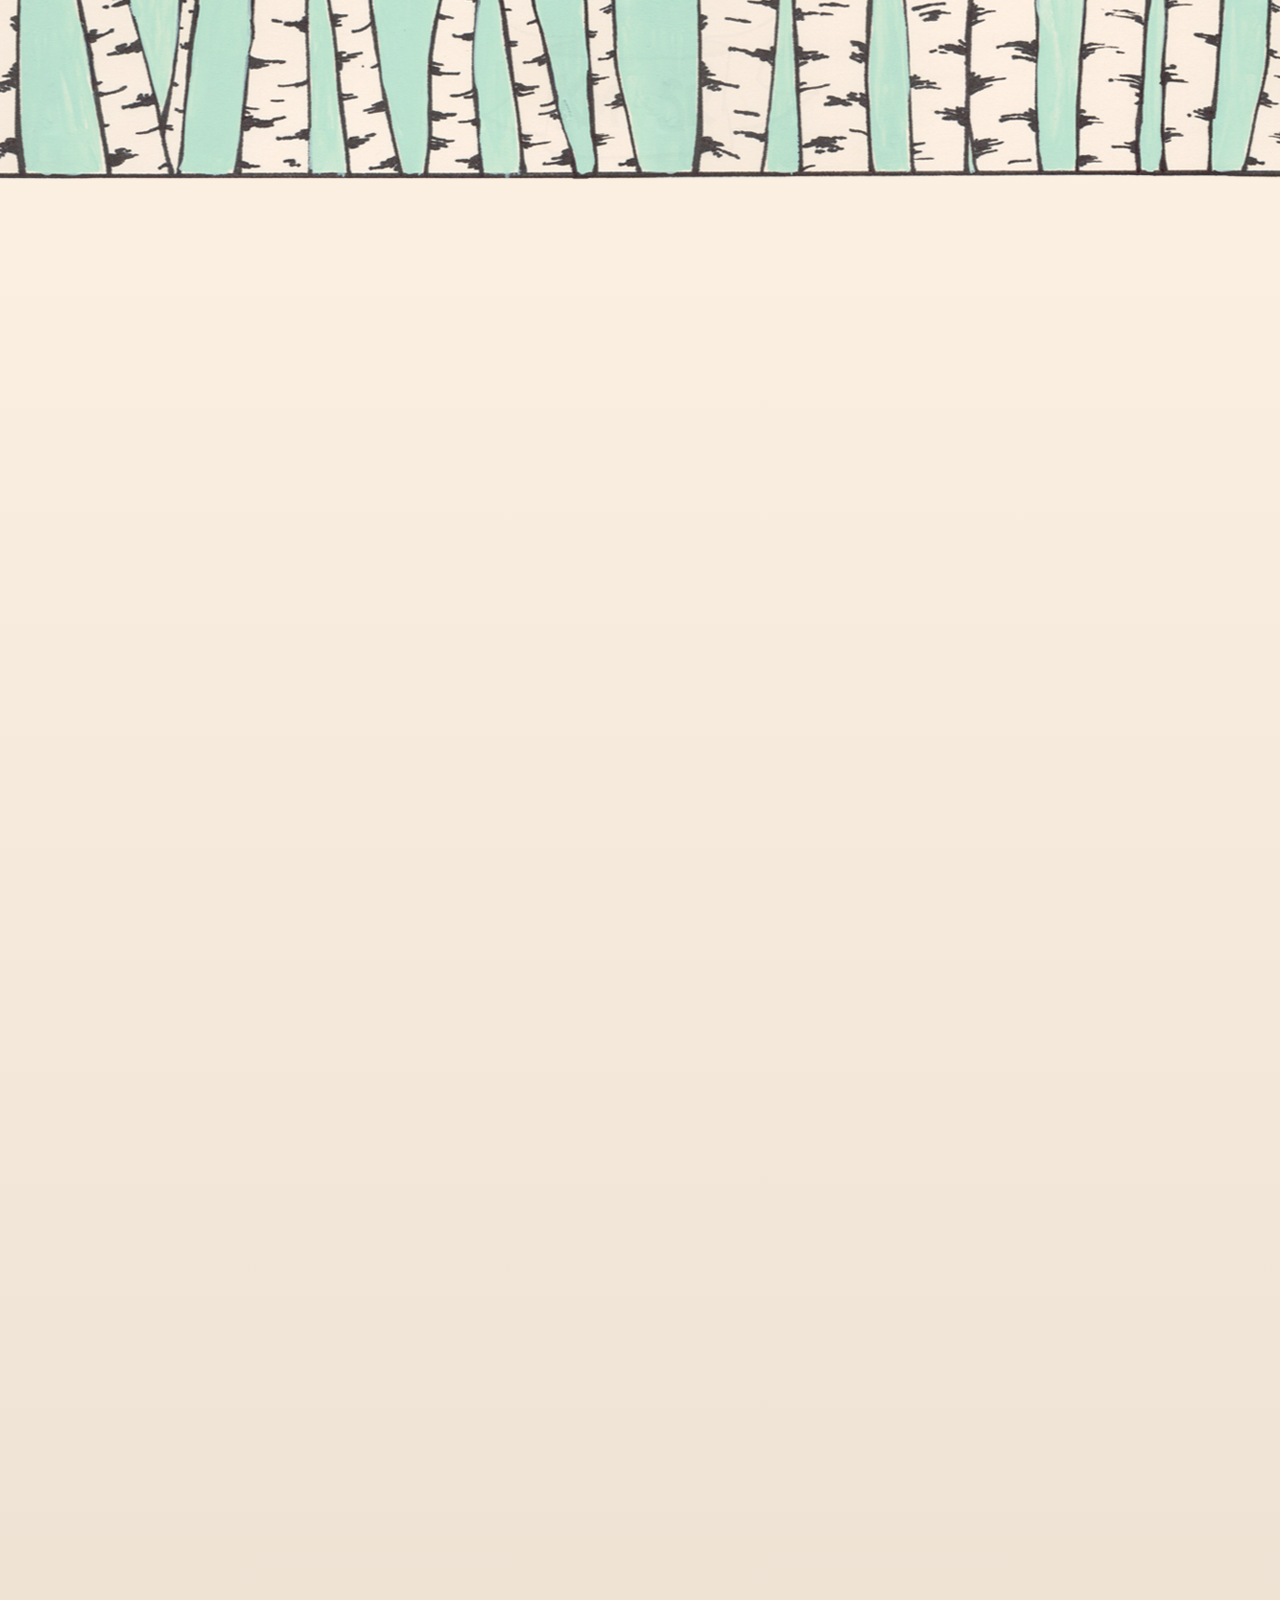
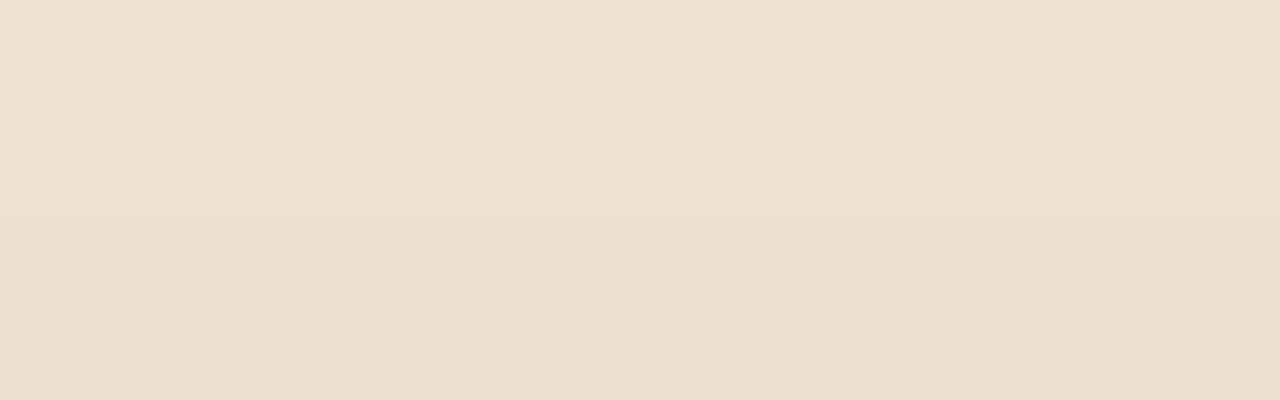
<file: index.html>
<!DOCTYPE html>
<html>
  <head>
    <meta charset="utf-8">
    <meta name="description" container="Wedding website for Spencer Russell and Kate Millington"/>

    <title>Kate and Spencer's Wedding</title>
    <link rel="icon" href="/favicon.ico">

    <link rel="stylesheet" href="./css/reset.css" />
    <link rel="stylesheet" href="./css/style.css" />

    <script src="javascript/jquery.js"></script>
    <script src="javascript/jquery.cookie.js"></script>
    <script src="javascript/tinyvalidation.js"></script>
    <script src="javascript/main.js"></script>
    <script type="text/javascript">
      var _gaq = _gaq || [];
      _gaq.push(['_setAccount', 'UA-2114450-4']);
      _gaq.push(['_setDomainName', 'kateandspencer.us']);
      _gaq.push(['_trackPageview']);

      (function() {
        var ga = document.createElement('script'); ga.type = 'text/javascript'; ga.async = true;
        ga.src = ('https:' == document.location.protocol ? 'https://ssl' : 'http://www') + '.google-analytics.com/ga.js';
        var s = document.getElementsByTagName('script')[0]; s.parentNode.insertBefore(ga, s);
      })();

    </script>
  </head>
  <body id="main-site-body">
    <div class="column hidden">
      <nav class="outer">
        <div class="inner">
          <a href="#rsvp">RSVP</a>
          <a href="#schedule">Schedule</a>
          <a href="#location">Location</a>
          <a href="#hotels">Nearby hotels</a>
          <a href="#portland">Portland</a>
          <a href="#shout-outs">Shout Outs</a>
          <a href="#gifts">Gifts</a>
          <a href="#contact">Contact Us</a>
        </div>
      </nav>
      <div class="intro">
        <h2 id="intro">Kate &amp; Spencer's Wedding Website</h2>
        <p>Thanks for visiting our wedding website. Our wedding will take place October 12, 2013 in Portland, Oregon. You can use this site to RSVP and get information about the venue and nearby hotels. We<span class="apostrophe">'</span>ve also listed a few fun activities to do while  you<span class="apostrophe">'</span>re in Portland.</p>
        <p>Thanks so much for being part of our special day. We are truly blessed to have so many lovely and caring friends and family members. We can<span class="apostrophe">'</span>t wait to see you!</p>
        <p><em>&ndash; Kate &amp; Spencer</em></p>
        <img src="images/intro-separator.png" width="400" height="107" alt="Separator">
      </div>
      <div class="content">
        <h2 id="rsvp">RSVP</h2>
        <iframe id="hidden-iframe" name="hidden-iframe"></iframe>
        <div id="thank-you">
          <p>Thanks for responding!</p>
          <p id="rsvp-status"></p>
          <a href="" id="clear-rsvp">Change your RSVP</a>
        </div>
        <form class="clearfix" action="https://docs.google.com/a/nicholasbs.net/spreadsheet/formResponse?formkey=dHI2MUVuRV9BbU5LMmk4enplYzZ2Mmc6MQ&amp;ifq" method="POST" target="hidden-iframe" id="rsvp-form">
          <ol>
            <li>
              <label for="entry_0">Name<span class="ss-required-asterisk">*</span></label>
              <br>
              <input type="text" name="entry.0.single" value="" data-validate="notEmpty" id="entry_0">
            </li>
            <li>
              <input type="checkbox" id="has-plus-one" />
              <label for="has-plus-one">I received an invitation for an additional guest</label>
            <li id="additional-guest">
              <label for="entry_1">Additional guest name</label>
              <input type="text" name="entry.1.single" value="" id="entry_1">
            </li>
            <li>
              <label for="entry_2">Attending<span class="ss-required-asterisk">*</span></label>
              <ul>
                <li>
                  <label><input type="radio" name="entry.2.group" value="Yes" checked="checked" id="group_2_1">Yes. My anticipation knows no bounds</label>
                </li>
                <li>
                    <label><input type="radio" name="entry.2.group" value="No" id="group_2_2">Can<span class="apostrophe">'</span>t make it, bummer</label>
                </li>
              </ul>
            </li>
            <li>
              <label for="entry_3">Please specify any dietary restrictions</label>
              <br>
              <textarea name="entry.3.single" rows="3" cols="75" id="entry_3"></textarea>
            </li>
            <li>
              <input type="submit" name="submit" value="Submit">
            </li>
          </ol>
        </form>

        <h2 id="schedule">Schedule</h2>
        <h3>Saturday, Oct 12, 2013</h3>
        <ul id="schedule-table" class="clearfix">
          <li>
            <div class="event">
              Ceremony
              <span>&hellip;&hellip;&hellip;&hellip;&hellip;&hellip;&hellip;&hellip;&hellip;&hellip;&hellip;&hellip;&hellip;&hellip;&hellip;&hellip;&hellip;&hellip;&hellip;&hellip;&hellip;&hellip;&hellip;&hellip;&hellip;&hellip;&hellip;&hellip;&hellip;&hellip;&hellip;&hellip;&hellip;&hellip;&hellip;</span>
            </div>
            <div class="time">4:00</div>
          </li>
          <li>
            <div class="event">
              Beer and Wine
              <span>&hellip;&hellip;&hellip;&hellip;&hellip;&hellip;&hellip;&hellip;&hellip;&hellip;&hellip;&hellip;&hellip;&hellip;&hellip;&hellip;&hellip;&hellip;&hellip;&hellip;&hellip;&hellip;&hellip;&hellip;&hellip;&hellip;&hellip;&hellip;&hellip;&hellip;&hellip;&hellip;&hellip;&hellip;&hellip;</span>
            </div>
            <div class="time">5:00</div>
          </li>
          <li>
            <div class="event">
              Dinner
              <span>&hellip;&hellip;&hellip;&hellip;&hellip;&hellip;&hellip;&hellip;&hellip;&hellip;&hellip;&hellip;&hellip;&hellip;&hellip;&hellip;&hellip;&hellip;&hellip;&hellip;&hellip;&hellip;&hellip;&hellip;&hellip;&hellip;&hellip;&hellip;&hellip;&hellip;&hellip;&hellip;&hellip;&hellip;&hellip;</span>
            </div>
            <div class="time">6:00</div>
          </li>
          <li>
            <div class="event">
              Dancing
              <span>&hellip;&hellip;&hellip;&hellip;&hellip;&hellip;&hellip;&hellip;&hellip;&hellip;&hellip;&hellip;&hellip;&hellip;&hellip;&hellip;&hellip;&hellip;&hellip;&hellip;&hellip;&hellip;&hellip;&hellip;&hellip;&hellip;&hellip;&hellip;&hellip;&hellip;&hellip;&hellip;&hellip;&hellip;&hellip;</span>
            </div>
            <div class="time">7:30</div>
          </li>
        </ul>
        <h2 id="location">Location</h2>
        <h3>Union/Pine</h3>
        <p>525 SE Pine Street</p>
        <p>Portland, OR 97214</p>
        <p><a href="http://unionpine.com/" target="_blank">unionpine.com</a></p>
        <br>
        <div id="map"></div>
        <h2 id="hotels">Nearby hotels</h2>
        <div id="hotels-list">
            <div id="hotels-left">
                <ul>
                    <li><a href="http://doubletree3.hilton.com/en/hotels/oregon/doubletree-by-hilton-hotel-portland-RLLC-DT/index.html" target="_blank">Double Tree</a></li>
                    <li><a href="http://www.marriott.com/hotels/travel/pdxcl-courtyard-portland-downtown-convention-center" target="_blank">Courtyard Marriot</a></li>
                    <li><a href="http://www.redlion.com/our-hotels/oregon/portland-convention-center" target="_blank">Red Lion Hotel</a></li>
                    <li><a href="http://www.eastsidelodge.com" target="_blank">Eastside Lodge</a></li>
                    <li><a href="https://www.hotelfifty.com" target="_blank">Hotel Fifty</a></li>
                </ul>
            </div>
            <div id="hotels-right">
                <ul>
                    <li><a href="http://www.hotellucia.com" target="_blank">Hotel Lucia</a></li>
                    <li><a href="http://www.everettstreetguesthouse.com" target="_blank">Everett St Guest House</a></li>
                    <li><a href="http://www.acehotel.com/portland" target="_blank">Ace Hotel</a></li>
                    <li><a href="https://www.airbnb.com/s?location=Portland%2C+OR&checkin=&checkout=&guests=1" target="_blank">AirBnB</a></li>
                    <li><a href="http://goatlandia.com/" target="_blank">Goatlandia</a></li>
                </ul>
            </div>
        </div>
        <h2 id="portland">Fun things to do in Portland</h2>
        <p>We love Portland and you will too! We encourage you to make a weekend out of it and enjoy all that Portland has to offer. Pro tip: Bring an umbrella.</p>
        <h3>Getting Around</h2>
        <p>Portland offers a variety of alternatives to renting a car.</p>
        <a href="http://pdxbikerentals.com/" target="_blank">Everybody<span class="apostrophe">'</span>s Bike Rentals</a> - Highly recommended. Portland is an extremely bikable city.
        <a href="http://trimet.org/index.htm" target="_blank">TriMet Public Transit</a> - Good for getting around the city, or take the MAX to the burbs!
        <h3>Food and Brew</h3>
        <ul>
            <li><a href="http://www.mothersbistro.com/" target="_blank">Mother’s Bistro</a> - Delicious upscale dining</li>
            <li><a href="http://voodoodoughnut.com/" target="_blank">Voodoo Doughnuts</a> - Amazing and unique doughnut confections</li>
            <li><a href="http://stumptowncoffee.com/location/portland/" target="_blank">Stumptown Coffee</a> - Pacific NW Coffee</li>
            <li><a href="http://www.pinestatebiscuits.com/" target="_blank">Pine State Biscuits</a> - Get the Reggie. Amazing</li>
            <li><a href="http://www.rogue.com/" target="_blank">Rogue Brewery</a> - Lots of tasty and interesting beers</li>
            <li><a href="http://www.deschutesbrewery.com/locations/portland" target="_blank">Deshutes Brewery</a> - Yet another great NW brewery</li>
            <li><a href="http://www.foodcartsportland.com/" target="_blank">Portland Food Carts</a> - So many to choose from!</li>
            <li><a href="http://www.whiterabbitbakery.com/" target="_blank">White Rabbit Bakery</a> - Amazing bakery, Emily is also doing our cake!</li>
        </ul>
        <h3>Things to do and see</h3>
        <ul>
            <li><a href="http://www.hoodriverfruitloop.com/index.html" target="_blank">Hood River Fruit Loop</a></li>
            <li><a href="http://traveloregon.com/trip-ideas/oregon-stories/the-portland-saturday-market/" target="_blank">Portland Saturday Market (Sat & Sun)</a></li>
            <li><a href="http://www.portlandfarmersmarket.org/" target="_blank">Portland Farmer’s Market (Thursday)</a></li>
            <li><a href="" target="_blank">Wine Tastings & Tours</a></li>
            <li><a href="http://www.thesquarepdx.org/" target="_blank">Pioneer Courthouse Square</a></li>
            <li><a href="http://www.woodburncompanystores.com/" target="_blank">Woodburn Company (Outlets)</a></li>
            <li><a href="http://www.powells.com/" target="_blank">Powell’s Books</a></li>
            <li><a href="http://www.oregonstateparks.org/park_211.php" target="_blank">Silver Falls</a></li>
            <li><a href="http://www.oregonzoo.org/" target="_blank">Oregon Zoo</a></li>
            <li><a href="http://www.omsi.edu/" target="_blank">OMSI</a> - You know, for <a href="http://www.youtube.com/watch?v=_SwvSu3jxAA" target="_blank">kids!</a></li>
            <li><a href="http://en.wikivoyage.org/wiki/Portland_(Oregon)" target="_blank">Much More!</a></li>
        </ul>
        <h3>Portland Reference Material</h3>
        <ul>
            <li><a href="http://www.youtube.com/watch?v=AVmq9dq6Nsg" target="_blank">Dream of the 90s</a></li>
            <li><a href="http://www.youtube.com/watch?v=mPKe9OfWs-M" target="_blank">Dream of the 1890s</a></li>
            <li><a href="http://www.youtube.com/watch?v=0XM3vWJmpfo" target="_blank">Put a Bird on it!</a></li>
            <li><a href="http://www.youtube.com/watch?v=vt6WFuo58Rw" target="_blank">Wanna come to my DJ Night?</a></li>
            <li><a href="http://www.ifc.com/portlandia/videos/portlandia-unconventional-art" target="_blank">Unconvential Art</a></li>
        </ul>
        <h2 id="shout-outs">Shout Outs</h2>
        <p>We have been so blessed by the contributions of many of our amazing and talented friends and family.</p>
        <ul id="shout-out-list">
            <li><a href="http://www.whiterabbitbakery.com/" target="_blank">White Rabbit Bakery</a> - Baking our cake and is generally amazing</li>
            <li><a href="http://www.runhoperun.com/" target="_blank">Owen Hope Photography</a> - Capturing the proceedings for posterity </li>
            <li><a href="http://www.carolineclaflin.com/" target="_blank">Caroline Claflin</a> - Designed our <a href="save-the-date.html">Save-The-Dates</a> and Invitations. So beautiful!</li>
            <li><a href="http://www.michaelgeraci.com/" target="_blank">Michael P. Geraci</a> - Main design for the website you<span class="apostrophe">'</span>re looking at now</li>
            <li><a href="http://www.nick.is/" target="_blank">Nicholas Bergson-Shilcock</a> - Did the fancy engineering work for the website</li>
            <li><a href="http://www.noahbernstein.com/" target="_blank">Noah Bernstein</a> - Coordinating and performing the music you<span class="apostrophe">'</span>ll be enjoying during the reception</li>
            <li>Alex Charrow - Hand-painted the artwork you see on this website</li>
            <li>Matt Churgin, Lauren Houdek, and Emilia Hermann - Performing music during the ceremony and reception</li>
            <li>Daphne Russell, Sheryl Russell, and Brittany Russell - Making the space beautiful (as well as mountains of general support)</li>
            <li>Mike Pratchenko - Made Kate<span class="apostrophe">'</span>s gorgeous ring and our wedding rings</li>
        </ul>
        <h2 id="gifts">Gifts</h2>
        <p>Your presence at our celebration is gift enough, but if you would like to make a contribution towards our honeymoon fund you may do so
        <a href="https://www.smartypig.com/find-users/contribute?userId=f2ec8df2-4ac8-439b-967d-b0cb83563e8c&goalId=4931c0b4-b991-4ea6-845c-442482fc0e2c">here</a>. Also, if you would like to help out with the wedding we would be honored and grateful. Feel free to get in touch via the links below.</p>
        <h2 id="contact">Contact Us</h2>
        <ul id="contact-table">
          <li>
            <div class="name">Spencer</div>
            <div class="email"><a href="mailto:spencer.f.russell@gmail.com">spencer.f.russell@gmail.com</a></div>
          </li>
          <li>
            <div class="name">Kate</div>
            <div class="email"><a href="mailto:kate.l.millington@gmail.com">kate.l.millington@gmail.com</a></div>
          </li>
          <li>
            <div class="address">
                <p>2316 South Street #3</p>
                <p>Philadelphia, PA 19146</p>
            </div>
          </li>
        </ul>
      </div>
    </div>
    </body>
</html>
</file>
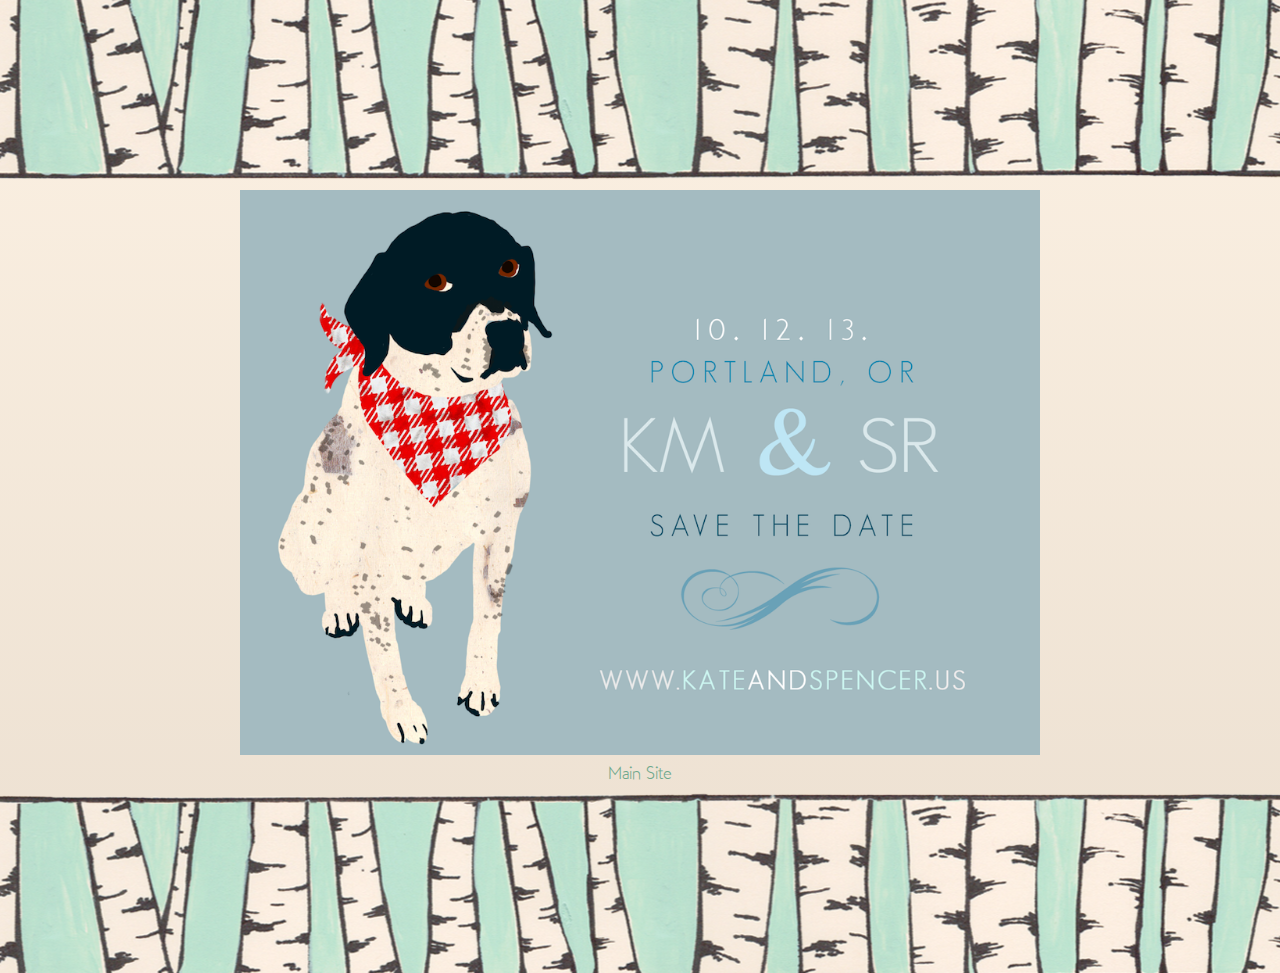
<file: save-the-date.html>
<!DOCTYPE html>
<html>
  <head>
    <meta charset="utf-8">
    <meta name="description" container="Wedding website for Spencer Russell and Kate Millington" />

    <title>Save the Date</title>
    <link rel="icon" href="/favicon.ico">

    <link rel="stylesheet" href="./css/reset.css" />
    <link rel="stylesheet" href="./css/style.css" />

    <script type="text/javascript">
      var _gaq = _gaq || [];
      _gaq.push(['_setAccount', 'UA-2114450-4']);
      _gaq.push(['_setDomainName', 'kateandspencer.us']);
      _gaq.push(['_trackPageview']);

      (function() {
        var ga = document.createElement('script'); ga.type = 'text/javascript'; ga.async = true;
        ga.src = ('https:' == document.location.protocol ? 'https://ssl' : 'http://www') + '.google-analytics.com/ga.js';
        var s = document.getElementsByTagName('script')[0]; s.parentNode.insertBefore(ga, s);
      })();

    </script>
  </head>
  <body>
  <header></header>
    <div id="std-content">
      <img id="save-the-date" src="images/save-the-date.png" width=800>
      <a class="std-link" href="index.html">Main Site</a>
    </div>
    <div class="footer"></div>
  </body>
</html>
</file>
<file: css/style.css>
#additional-guest, #help-options, #hidden-iframe, #thank-you {
  display: none;
}

/* helpers */
* {
  -moz-box-sizing: border-box;
  -webkit-box-sizing: border-box;
  box-sizing: border-box;
}

.clearfix {
  zoom: 1;
}

.clearfix:after {
  content: "";
  display: table;
  clear: both;
}

.outer {
  float: left;
  clear: both;
  position: relative;
  left: 50%;
}

.inner {
  float: left;
  position: relative;
  left: -50%;
}

.hidden {
  display: none;
}

/* fonts */
@font-face {
  font-family: 'neou';
  src: url('../fonts/neou-thin-webfont.eot');
  src: url('../fonts/neou-thin-webfont.eot?#iefix') format('embedded-opentype'),
    url('../fonts/neou-thin-webfont.woff') format('woff'),
    url('../fonts/neou-thin-webfont.ttf') format('truetype'),
    url('../fonts/neou-thin-webfont.svg#neou_thinthin') format('svg');
  font-weight: normal;
  font-style: normal;
}

@font-face {
  font-family: 'london';
  src: url('../fonts/londonmm-webfont.eot');
  src: url('../fonts/londonmm-webfont.eot?#iefix') format('embedded-opentype'),
    url('../fonts/londonmm-webfont.woff') format('woff'),
    url('../fonts/londonmm-webfont.ttf') format('truetype'),
    url('../fonts/londonmm-webfont.svg#londonmmregular') format('svg');
  font-weight: normal;
  font-style: normal;
}

/* elements */
html {
  min-height: 100%;
}

#main-site-body {
  min-height: 2000px;
}

body {
  background: #fcf1e3;
  background: -moz-linear-gradient(top,#fcf1e3 0,#ebdfd0 100%);
  background: -webkit-gradient(linear,left top,left bottom,color-stop(0%,#fcf1e3),color-stop(100%,#ebdfd0));
  background: -webkit-linear-gradient(top,#fcf1e3 0,#ebdfd0 100%);
  background: -o-linear-gradient(top,#fcf1e3 0,#ebdfd0 100%);
  background: -ms-linear-gradient(top,#fcf1e3 0,#ebdfd0 100%);
  background: linear-gradient(to bottom,#fcf1e3 0,#ebdfd0 100%);
  filter: progid:DXImageTransform.Microsoft.gradient(startColorstr='#fcf1e3', endColorstr='#ebdfd0', GradientType=0);
  font-family: london;
  font-size: 18px;
  color: #4e3f42;
}

em {
  font-style: italic;
}

input, textarea {
  padding: 5px;
  border: 1px solid #b2a493;
  resize: none;
  border-radius: 4px;
}

input:focus, textarea:focus {
  border: 1px solid #6EA88C;
  outline: none;
  -moz-box-shadow: 0 0 3px rgba(141,188,165,.5);
  -webkit-box-shadow: 0 0 3px rgba(141,188,165,.5);
  box-shadow: 0 0 3px rgba(141,188,165,.5);
}

input.error, textarea.error {
  border-color: red;
  -moz-box-shadow: 0 0 3px rgba(255,0,0,.5);
  -webkit-box-shadow: 0 0 3px rgba(255,0,0,.5);
  box-shadow: 0 0 3px rgba(255,0,0,.5);
}

.ss-required-asterisk {
  color: red;
}

h2 {
  clear: both;
  padding-top: 50px;
  padding-left: 1px;
  margin-bottom: 10px;
  font-family: neou;
  font-size: 30px;
}

h3 {
  padding-top: 40px;
  padding-left: 1px;
  margin-bottom: 8px;
  font-family: neou;
  font-size: 20px;
}

a {
  color: #6EA88C;
  text-decoration: none;
}

a:hover {
  text-decoration: underline;
}

/* rsvp form */
form {
  background: rgba(255,255,255,0.4);
  border-radius: 4px;
  padding: 20px;
  width: 100%;
}

form ol, form li {
  float: left;
  width: 100%;
}

form li {
  float: left;
  margin-top: 20px;
}

form li:first-child {
  margin-top: 0;
}

form ul li {
  margin-top: 5px;
}

form ul {
  float: left;
  clear: both;
  margin-top: 5px;
}

form input {
  float: left;
}

form input[type=text], form textarea {
  width: 100%;
}

form input[type=checkbox], form input[type=radio] {
  position: relative;
  bottom: 2px;
  margin-right: 5px;
}

form label {
  float: left;
}

#entry_0, #additional-guest input {
  width: 50%;
}

#additional-guest input {
  margin-left: 5px;
  position: relative;
  bottom: 5px;
}

#additional-guest, #help-options {
  width: 100%;
  margin-left: 10px;
}

#help-options li {
  margin-top: 8px;
}

#help-options input[type=text] {
  width: 65%;
  margin-left: 5px;
  position: relative;
  bottom: 5px;
}

#help-options input[type=checkbox] {
  bottom: 1px;
}

form input[type=submit] {
  padding: 5px 10px;
  background: #6EA88C;
  border-color: #89ad9b;
  color: white;
  font-size: 14px;
  text-transform: lowercase;
  cursor: pointer;
}

form input[type=submit][disabled] {
  cursor: default;
  opacity: 0.5;
}

/* /rsvp form */

/* schedule */
#schedule-table {
}

#schedule-table li {
  float: left;
  clear: both;
  margin-top: 5px;
}

.event {
  float: left;
  width: 300px;
  position: relative;
  white-space: nowrap;
  overflow: hidden;
}

.event span {
  color: gray;
  font-size: 13px;
}

.time {
  float: right;
  padding-left: 5px;
}

/* contact table */
#contact-table li {
  float: left;
  clear: both;
  margin-top: 5px;
}

#contact-table .name {
  float: left;
  position: relative;
  width: 75px;
}

#contact-table .email {
  float: right;
}

#contact-table .address {
    margin-top: 10px;
}

/* hotels list */
#hotels-list {
    width: 300;
}

#hotels-left {
  float: left;
  position: relative;
  width: 200px;
}

#hotels-right {
  float: right;
  width: 400px;
}

header {
  width: 100%;
  height: 180px;
  background: url(../images/trees.png) bottom center repeat-x;
}

header img {
  position: absolute;
  top: 6px;
  left: 50%;
  margin-left: -165px;

  -webkit-transition: top 0.8s linear;
  -moz-transition: top 0.8s linear;
  -o-transition: top 0.8s linear;
  -ms-transition: top 0.8s linear;
  transition: top 0.8s linear;
}

header img.offset {
  top: -4px;
}

#std-content {
    margin-left: auto;
    margin-right: auto;
    width: 800px;
}

#save-the-date {
    display: block;
    margin: 10px auto;
    width: 800px;
}

.std-link {
    display: block;
    margin: 10px auto;
    text-align: center;
    width: 100px;
}

.column {
  width: 640px;
  margin: 0 auto 50px;
  position: relative;
  overflow: hidden;
}

nav {
  margin-top: 20px;
  font-size: 18px;
  text-transform: lowercase;
}

nav a {
  float: left;
  margin-left: 20px;
}

nav a:first-child {
  margin-left: 0;
}

.intro {
  float: left;
  margin-top: 20px;
}

.intro h2 {
  margin-bottom: 0;
}

.intro p {
  margin-top: 20px;
  font-size: 20px;
}

.intro img {
  position: relative;
  top: 40px;
  left: 50%;
  margin-left: -200px;
}

.content {
  float: left;
  clear: both;
  width: 100%;
  margin-top: 20px;
}

#shout-out-list {
    margin-top: 20px;
}

#shout-out-list li {
    margin-top: 10px;
}

/* google maps helper text */
small {
  font-size: 14px;
}

.footer {
  width: 100%;
  height: 180px;
  background: url(../images/trees.png) top center repeat-x;
}

.apostrophe {
  font-family: times;
}
</file>
